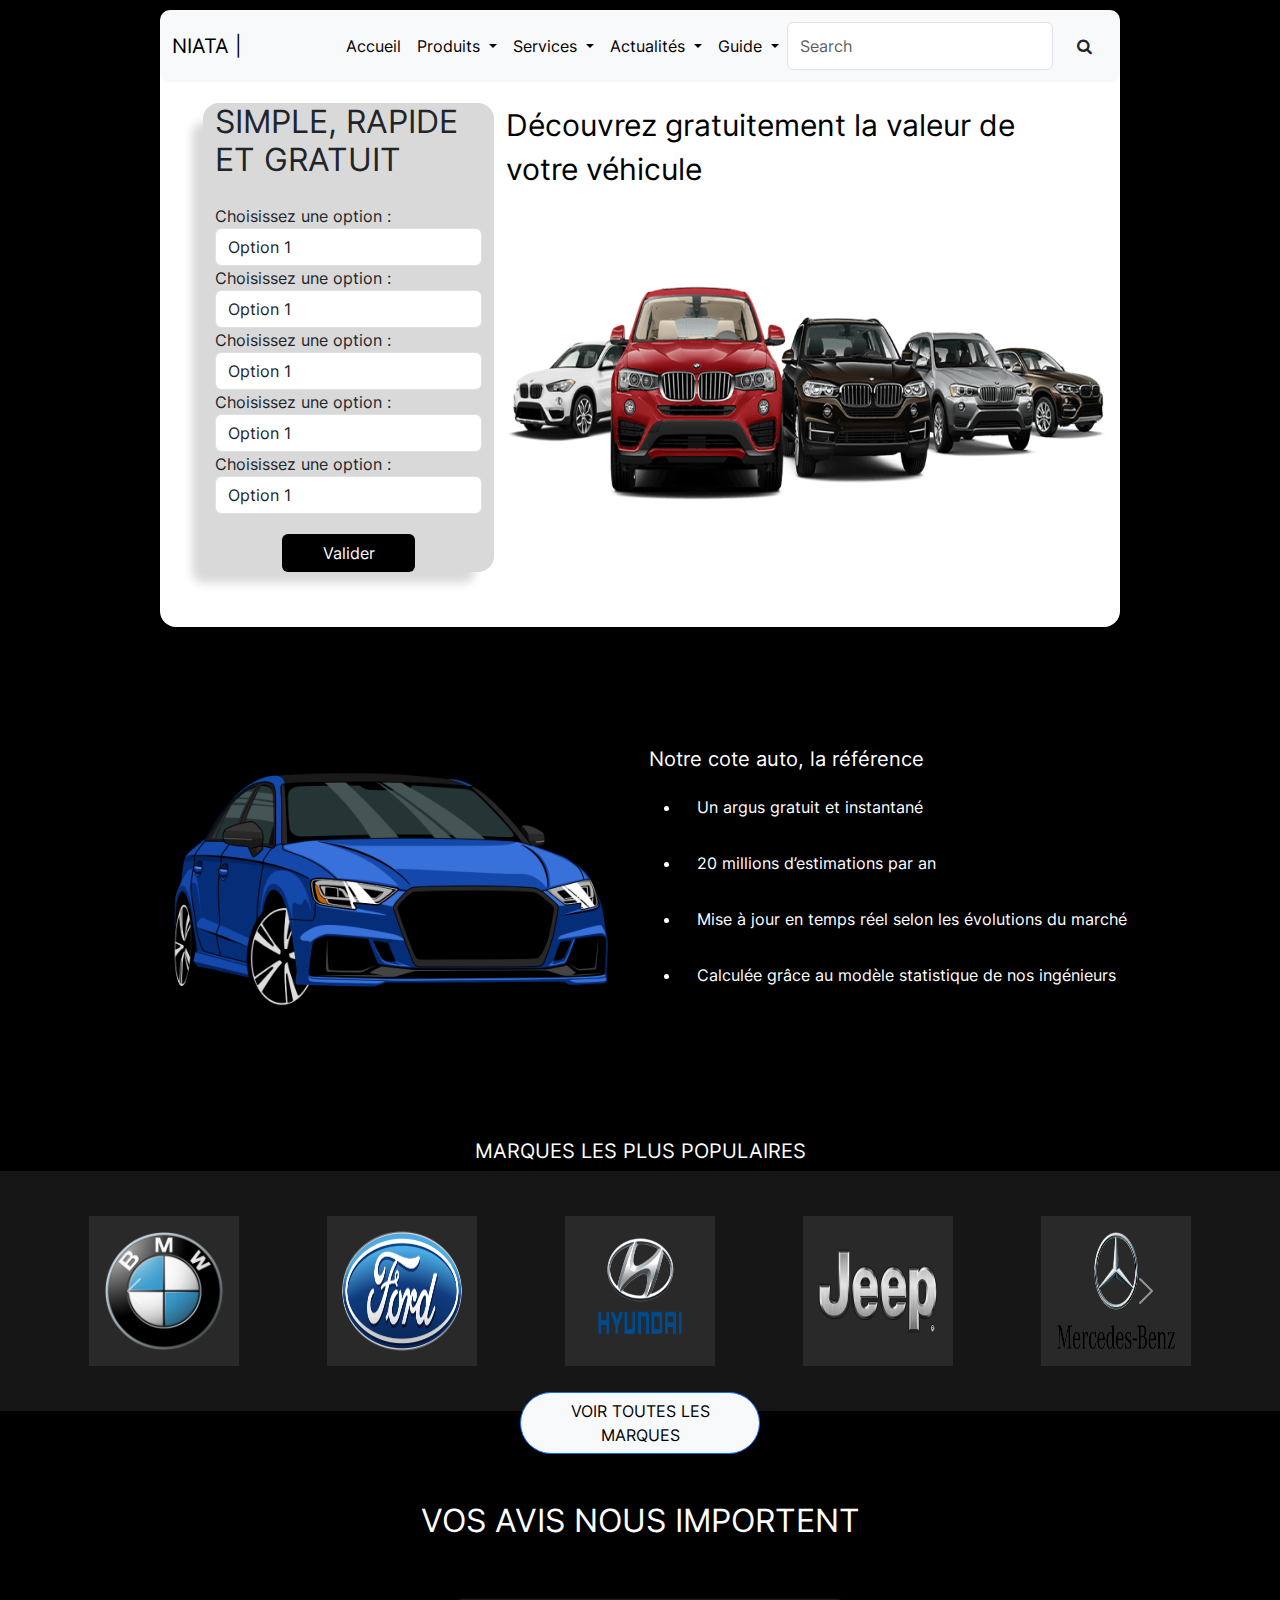
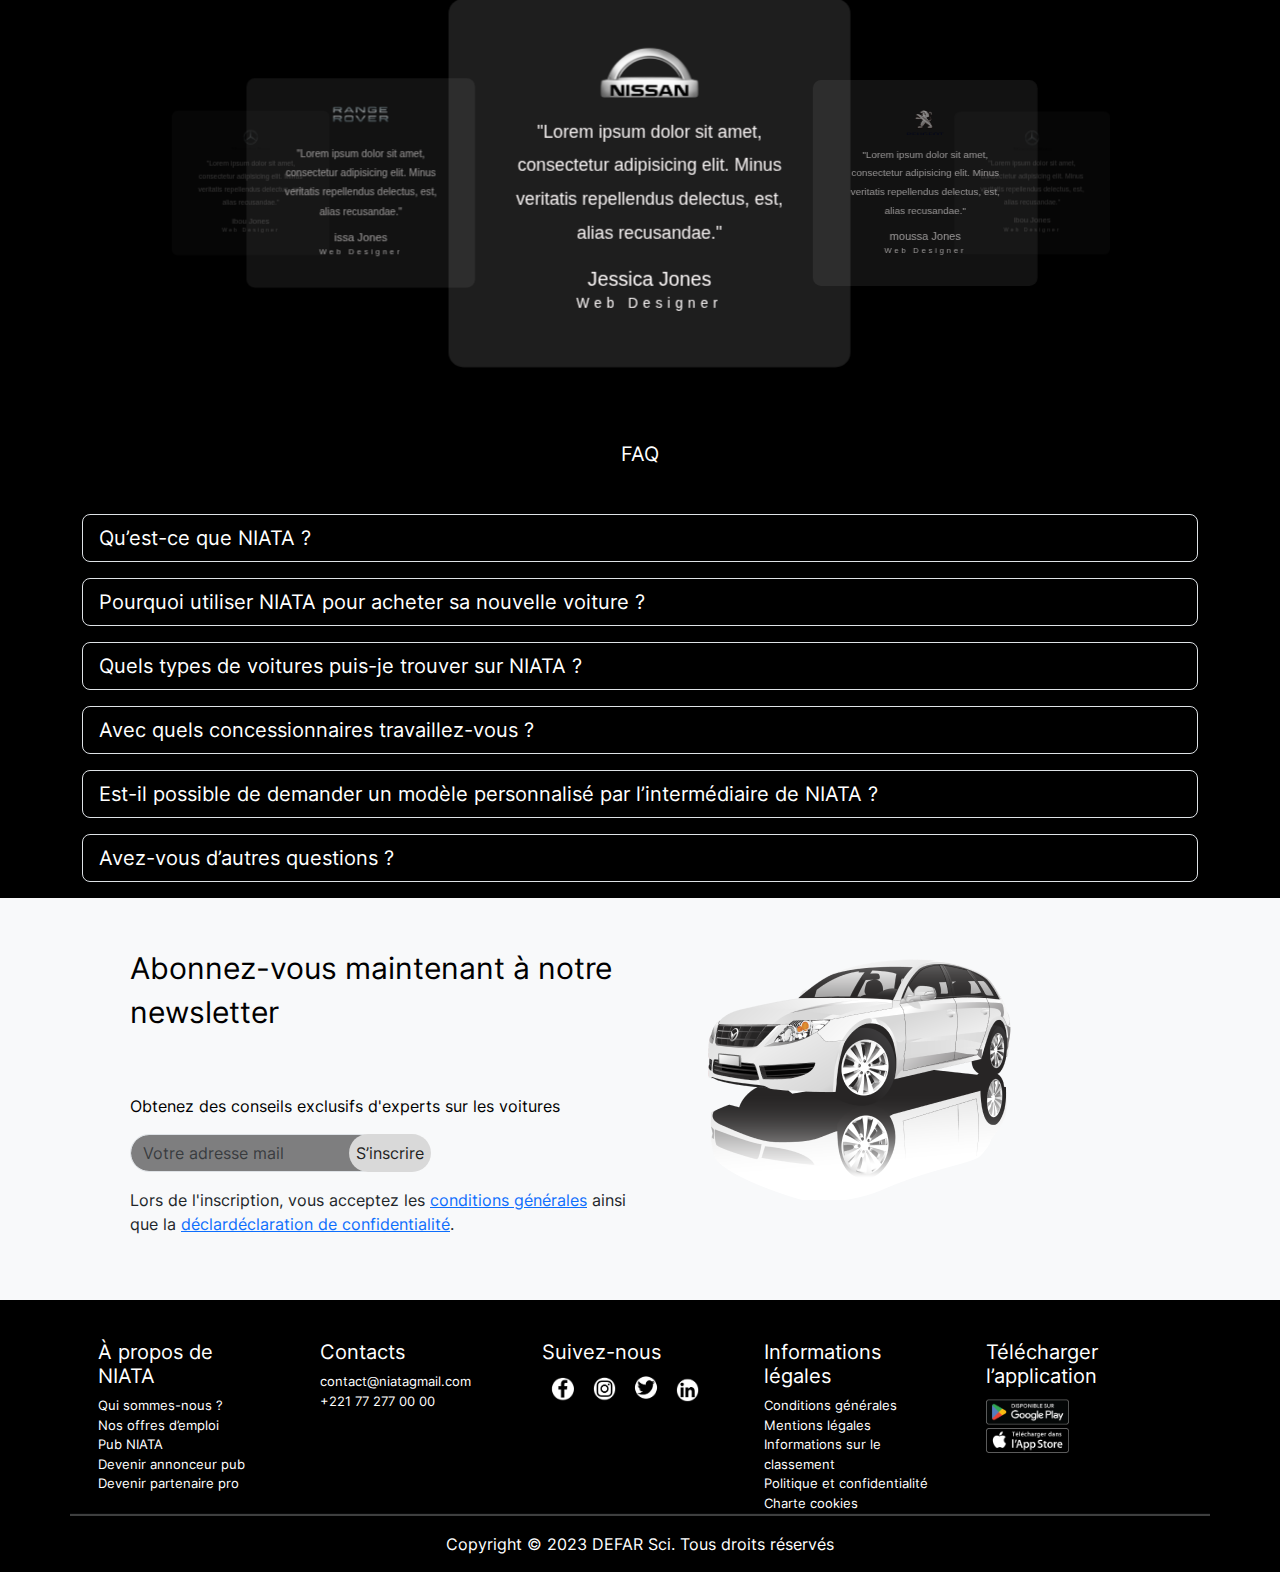
<file: index.html>
<!doctype html>
<html lang="en">
  <head>
    <!-- Required meta tags -->
    <meta charset="utf-8">
    <meta name="viewport" content="width=device-width, initial-scale=1">
    <link rel="stylesheet" href="../css/index.css"/>
    <!-- Bootstrap CSS -->
    <link href="https://cdn.jsdelivr.net/npm/bootstrap@5.0.2/dist/css/bootstrap.min.css" rel="stylesheet" integrity="sha384-EVSTQN3/azprG1Anm3QDgpJLIm9Nao0Yz1ztcQTwFspd3yD65VohhpuuCOmLASjC" crossorigin="anonymous">
<!-- Bootstrap 5 CSS -->
<link rel='stylesheet' href='https://cdnjs.cloudflare.com/ajax/libs/twitter-bootstrap/5.1.3/css/bootstrap.min.css'>
<!-- Font Awesome CSS -->
<link rel='stylesheet' href='https://cdnjs.cloudflare.com/ajax/libs/font-awesome/4.7.0/css/font-awesome.min.css'>
    <title>NIATA </title>
  </head>
  <body class="position-relative" >
    <div class=" ">
    <nav class="navbar-expand-lg navbar fixed-top navbar-light bg-light  w-75 mx-auto">
        <div class="container-fluid ">
          <a class="navbar-brand  niata" href="#">NIATA             <span class="d-none d-lg-inline">  |</span></a>
          <button class="navbar-toggler " type="button" data-bs-toggle="collapse" data-bs-target="#navbarScroll" aria-controls="navbarScroll" aria-expanded="false" aria-label="Toggle navigation">
            <span class="navbar-toggler-icon "></span>
          </button>
          <div class="collapse navbar-collapse " id="navbarScroll">
            <ul class="navbar-nav me-auto my-2 my-xl-2 navbar-nav-scroll " style="--bs-scroll-height: 100px;">
              <li class="nav-item">
                <a class="nav-link active" aria-current="page" href="#">Accueil</a>
              </li>
              <li class="nav-item dropdown">
                <a class="nav-link dropdown-toggle color-link" href="#" id="navbarScrollingDropdown1" role="button" data-bs-toggle="dropdown" aria-expanded="false">
                    Produits
                </a>
                <ul class="dropdown-menu" aria-labelledby="navbarScrollingDropdown">
                  <li><a class="dropdown-item" href="#">BMW</a></li>
                  <li><hr class="dropdown-divider m-2"></li>
                  <li><a class="dropdown-item " href="#">Chevrolet</a></li>
                  <li><hr class="dropdown-divider m-2"></li>
                  <li><a class="dropdown-item" href="#">Fiat</a></li>
                  <li><hr class="dropdown-divider m-2"></li>
                  <li><a class="dropdown-item" href="#">Ford</a></li>
                  <li><hr class="dropdown-divider m-2"></li>
                  <li><a class="dropdown-item" href="#">Hyundai</a></li>
                  <li><hr class="dropdown-divider m-2"></li>
                  <li><a class="dropdown-item" href="#">Jeep</a></li>
                  <li><hr class="dropdown-divider m-2"></li>
                  <li><a class="dropdown-item" href="#">Jeep</a></li>
                  <li><hr class="dropdown-divider m-2"></li>
                  <li><a class="dropdown-item" href="#">Toutes les marques et modèles</a></li>
                  
                </ul>
              </li>
              <li class="nav-item dropdown">
                <a class="nav-link dropdown-toggle" href="#" id="navbarScrollingDropdown2" role="button" data-bs-toggle="dropdown" aria-expanded="false">
                    Services
                </a>
                <ul class="dropdown-menu" aria-labelledby="navbarScrollingDropdown">
                    <li><a class="dropdown-item" href="#">Fiches Techniques</a></li>
                    <li><hr class="dropdown-divider m-2"></li>
                    <li><a class="dropdown-item " href="#">Cote auto</a></li>
                    <li><hr class="dropdown-divider m-2"></li>
                    <li><a class="dropdown-item" href="#">Crédit</a></li>
                    <li><hr class="dropdown-divider m-2"></li>
                    <li><a class="dropdown-item" href="#">Occasion</a></li>
                    <li><hr class="dropdown-divider m-2"></li>
                    <li><a class="dropdown-item" href="#">Remise</a></li>
                    <li><hr class="dropdown-divider m-2"></li>
                    <li><a class="dropdown-item" href="#">Catalogue</a></li>
                    <li><hr class="dropdown-divider m-2"></li>
                    <li><a class="dropdown-item" href="#">Essai</a></li>
                  
                </ul>
              </li>
              <li class="nav-item dropdown">
                <a class="nav-link dropdown-toggle" href="#" id="navbarScrollingDropdown3" role="button" data-bs-toggle="dropdown" aria-expanded="false">
                    Actualités
                </a>
                <ul class="dropdown-menu" aria-labelledby="navbarScrollingDropdown">
                    <li><a class="dropdown-item" href="#">Nouveaux modèles</a></li>
                    <li><hr class="dropdown-divider m-2"></li>
                    <li><a class="dropdown-item " href="#">Buzz</a></li>
                    <li><hr class="dropdown-divider m-2"></li>
                    <li><a class="dropdown-item" href="#">Articles populaires</a></li>
                    <li><hr class="dropdown-divider m-2"></li>
                    <li><a class="dropdown-item" href="#">Technologies</a></li>
                    <li><hr class="dropdown-divider m-2"></li>
                    <li><a class="dropdown-item" href="#">Véhicules autonomes</a></li>
                    <li><hr class="dropdown-divider m-2"></li>
                    <li><a class="dropdown-item" href="#">Concessionnaires</a></li>
                    <li><hr class="dropdown-divider m-2"></li>
                    <li><a class="dropdown-item" href="#">Hybride</a></li>
                </ul>
              </li>   
              <li class="nav-item dropdown">
                <a class="nav-link dropdown-toggle" href="#" id="navbarScrollingDropdown4" role="button" data-bs-toggle="dropdown" aria-expanded="false">
                    Guide
                </a>
                <ul class="dropdown-menu" aria-labelledby="navbarScrollingDropdown">
                    <li><a class="dropdown-item" href="#">Lancer le comparateur</a></li>
                    <li><hr class="dropdown-divider m-2"></li>
                    <li><a class="dropdown-item " href="#">Conseils</a></li>
                    <li><hr class="dropdown-divider m-2"></li>
                    <li><a class="dropdown-item" href="#">Critiques</a></li>
                    <li><hr class="dropdown-divider m-2"></li>
                    <li><a class="dropdown-item" href="#">Classement</a></li>
                    <li><hr class="dropdown-divider m-2"></li>
                    <li><a class="dropdown-item" href="#">Offres</a></li>
                    <li><hr class="dropdown-divider m-2"></li>
                    <li><a class="dropdown-item" href="#">Assurance auto</a></li>
                    <li><hr class="dropdown-divider m-2"></li>
                    <li><a class="dropdown-item" href="#">Location</a></li>
                </ul>
              </li>
             
            </ul>
            <form class="d-lg-flex  d-block ">
              <input class="form-control me-2 justify-content-end" type="search" placeholder="Search" aria-label="Search">
              <span class="fa fa-search form-control-feedback p-3"></span>
            </form>
          </div>
        </div>
      </nav>
      
      <section class="decouvrir-nos-voiture ">         
              <div class=" mt-5 card-search-container w-75 mx-auto">
                <div class="row justify-content-between">
                    <div class="col-xl-4 col-sm-12 card-search">
                        <h2 class="mb-4">SIMPLE, RAPIDE ET GRATUIT</h2>
                        <form >
                            <div class="form-group">
                                <label for="exampleSelect1">Choisissez une option :</label>
                                <select class="form-control" id="exampleSelect1">
                                    <option>Option 1</option>
                                    <option>Option 2</option>
                                    <option>Option 3</option>
                                 
                                </select>
                            </div>
                            <div class="form-group">
                                <label for="exampleSelect2">Choisissez une option :</label>
                                <select class="form-control" id="exampleSelect2">
                                    <option>Option 1</option>
                                    <option>Option 2</option>
                                    <option>Option 3</option>
                                 
                                </select>
                            </div>
                            <div class="form-group">
                                <label for="exampleSelect3">Choisissez une option :</label>
                                <select class="form-control" id="exampleSelect3">
                                    <option>Option 1</option>
                                    <option>Option 2</option>
                                    <option>Option 3</option>
                                 
                                </select>
                            </div>
                            <div class="form-group">
                                <label for="exampleSelect4">Choisissez une option :</label>
                                <select class="form-control" id="exampleSelect4">
                                    <option>Option 1</option>
                                    <option>Option 2</option>
                                    <option>Option 3</option>
                          
                                </select>
                            </div>
                            <div class="form-group">
                                <label for="exampleSelect5">Choisissez une option :</label>
                                <select class="form-control" id="exampleSelect5">
                                    <option>Option 1</option>
                                    <option>Option 2</option>
                                    <option>Option 3</option>
                                 
                                </select>
                            </div>
                          
                            <button type="button" class="btn text-white valider-search-card mx-auto w-50" data-bs-toggle="modal" data-bs-target="#staticBackdrop">Valider</button>
                        </form>
                    </div>
                    <div class="col-xl-8   d-none d-xl-block ">

                        
                              <h5 class=" car-hero-title ">Découvrez gratuitement la valeur  de votre véhicule</h5>
                              <img src="../images/Voitures 1.png" class="img-fluid car-hero-img" alt="...">
                           
                        
                      </div>
                    
                      <div class="modal fade" id="staticBackdrop" data-bs-backdrop="static" data-bs-keyboard="false" tabindex="-1" aria-labelledby="staticBackdropLabel" aria-hidden="true">
                       
                          <div class="modal-dialog modal-dialog-centered">
                            <div class="modal-content">
                              <div class="modal-header">
                                <h5 class="modal-title text-center id="staticBackdropLabel">Modal title</h5>
                                <button type="button" class="btn-close" data-bs-dismiss="modal" aria-label="Close"></button>
                              </div>
                              <div class="modal-body">
                                <ul class="list-group list-group-flush">
                                  <li class="list-group-item">An item</li>
                                  <li class="list-group-item">A second item</li>
                                  <li class="list-group-item">A third item</li>
                                  <li class="list-group-item">A fourth item</li>
                                  <li class="list-group-item">And a fifth one</li>
                                </ul>
                              </div>
                              <div class="modal-footer">
                             
                           
                              </div>
                            </div>
                          </div>

                      </div>



                </div>
            </div>
            
             
        
            
        
     
      
     
    </section>
    </div>
 
    </div>
    <section>
    <div class=" d-flex justify-content-center  mx-auto" style="width: 80%;height:auto;">
    
        <img src="../images/Plan de travail 2 1.png" class="img-fluid h-25 d-none d-xl-block" style="width: 50%;"  alt="...">
     
    <div class="  bg-transparent d-flex justify-content-center flex-column "  >
      <h5 class=" text-white fs-5 ">Notre cote auto, la référence</h5>
      <ul class="  text-white  text-light">
          <li class=" border-0  p-3 text-white  bg-transparent">Un argus gratuit et instantané   </li>
          <li class=" border-0 p-3    text-white  bg-transparent">20 millions d’estimations par an</li>
          <li class=" border-0 p-3   text-white  bg-transparent">Mise à jour en temps réel selon les évolutions du marché</li>
          <li class="p-3 ">Calculée grâce au modèle statistique de nos ingénieurs</li>
          </ul>
    </div>
            </div>
   
         
      </div>
    </section>
  
    <section class="nos-marque-auto">
        <h5 class="text-white text-center">MARQUES LES PLUS POPULAIRES</h5>
      <div class="container">
      
        <div id="carouselExampleIndicatorsmodel1" class="carousel slide" data-bs-ride="carousel">
            <div class="carousel-indicators">
              <button type="button" data-bs-target="#carouselExampleIndicators1" data-bs-slide-to="0" class="active" aria-current="true" aria-label="Slide 1"></button>
              <button type="button" data-bs-target="#carouselExampleIndicators1" data-bs-slide-to="1" aria-label="Slide 2"></button>
            
            </div>
            <div class="carousel-inner">
              <div class="carousel-item active" data-bs-interval="1800">
                <div class="d-flex justify-content-around">
                <img src="./images//logo/Logo BMW.png" class="img-fluid logo-car " alt="...">
                <img src="./images//logo/Logo Ford.png" class="img-fluid logo-car " alt="...">
                <img src="./images//logo/Logo Hyundai.png" class="img-fluid logo-car " alt="...">
                <img src="./images//logo/Logo Jeep.png" class="img-fluid logo-car " alt="...">
                <img src="./images//logo/Logo Mercedes Benz.png" class="img-fluid logo-car " alt="...">
              </div>
              </div>
              <div class="carousel-item" data-bs-interval="1800">
              
                  <div class="d-flex justify-content-around  ">
                <img src="./images//logo/Logo Nissan.png" class="img-fluid logo-car " alt="...">
                <img src="./images//logo/Logo Peugeot.png" class="img-fluid logo-car " alt="...">
                <img src="./images//logo/Logo Range rover .png" class="img-fluid logo-car " alt="...">
                <img src="./images//logo/Logo Toyota.png" class="img-fluid logo-car " alt="...">
                <img src="./images//logo/Logo Volkswagen.png" class="img-fluid logo-car " alt="...">
           
                </div>
              </div>
     
       
            </div>
            <button class="carousel-control-prev" type="button" data-bs-target="#carouselExampleIndicatorsmodel1" data-bs-slide="prev">
              <span class="carousel-control-prev-icon" aria-hidden="true"></span>
              <span class="visually-hidden">Previous</span>
            </button>
            <button class="carousel-control-next" type="button" data-bs-target="#carouselExampleIndicatorsmodel1" data-bs-slide="next">
              <span class="carousel-control-next-icon" aria-hidden="true"></span>
              <span class="visually-hidden">Next</span>
            </button>
          </div>
         
      </div>
      <div class="d-grid gap-2  mx-auto  w-sm-100 m-4 justify-content-center">
        <a class="btn btn-primary  rounded-pill bg-light text-black m-t-5 " href="#" role="button">VOIR TOUTES LES MARQUES</a>

      </div>
    </section>
    <section class="vos-avis">
      <div class="container">
        <h5 class="text-white text-center m-5 text-uppercase fs-2">VOS AVIS NOUS IMPORTENT</h5>
  
      <iframe src="caroussel-avis.html" style="width: 100%; height: 400px;   overflow: unset;"></iframe>

      </div>
    </section>
    <section>

      <div class="container faq">
      <div class="card-body card-faq">
        <h5 class="card-title text-white text-center m-5">FAQ</h5>
     
        <p >
          <p class="form-select form-select-lg mb-3" data-bs-toggle="collapse" href="#niata" role="button" aria-expanded="false" aria-controls="collapseExample">
            Qu’est-ce que NIATA ?
          </p>
        </p>
          <div class="collapse " id="niata">
            <div class="card card-body reponse-faq">
              Some placeholder content for the collapse component. This panel is hidden by default but revealed when the user activates the relevant trigger.
            </div>
          </div>
          <p >
            <p class="form-select form-select-lg mb-3" data-bs-toggle="collapse" href="#nouvelle-voiture" role="button" aria-expanded="false" aria-controls="collapseExample">
              Pourquoi utiliser NIATA pour acheter sa nouvelle voiture ?
            </p>
          </p>
            <div class="collapse" id="nouvelle-voiture">
              <div class="card card-body reponse-faq">
                Some placeholder content for the collapse component. This panel is hidden by default but revealed when the user activates the relevant trigger.
              </div>
            </div>
            <p >
              <p class="form-select form-select-lg mb-3" data-bs-toggle="collapse" href="#type-voiture" role="button" aria-expanded="false" aria-controls="collapseExample">
                Quels types de voitures puis-je trouver sur NIATA ?
              </p>
            </p>
              <div class="collapse" id="type-voiture">
                <div class="card card-body reponse-faq">
                  Some placeholder content for the collapse component. This panel is hidden by default but revealed when the user activates the relevant trigger.
                </div>
              </div>
              <p >
                <p class="form-select form-select-lg mb-3" data-bs-toggle="collapse" href="#concessionnaires" role="button" aria-expanded="false" aria-controls="collapseExample">
                  Avec quels concessionnaires travaillez-vous ?
                </p>
              </p>
                <div class="collapse" id="concessionnaires">
                  <div class="card card-body reponse-faq">
                    Some placeholder content for the collapse component. This panel is hidden by default but revealed when the user activates the relevant trigger.
                  </div>
                </div>
                <p >
                  <p class="form-select form-select-lg mb-3" data-bs-toggle="collapse" href="#modèlepersonnalisé" role="button" aria-expanded="false" aria-controls="collapseExample">
                    Est-il possible de demander un modèle personnalisé par l’intermédiaire de NIATA ?
                  </p>
                </p>
                  <div class="collapse" id="modèlepersonnalisé">
                    <div class="card card-body reponse-faq">
                      Some placeholder content for the collapse component. This panel is hidden by default but revealed when the user activates the relevant trigger.
                    </div>
                  </div>
                  <p >
                    <p class="form-select form-select-lg mb-3" data-bs-toggle="collapse" href="#questions" role="button" aria-expanded="false" aria-controls="collapseExample">
                      Avez-vous d’autres questions ?
                    </p>
                  </p>
                    <div class="collapse" id="questions">
                      <div class="card card-body reponse-faq">
                        Consultez notre <a href="#">foire aux questions</a> pour connaître plus d'informations sur nos services.                      </div>
                    </div>
        </p>
   
      
      
      </div>
      </div>
    </section>
     </div>
     <div class="bg-light ">
      <div class="container bg-light container-newsletter ">
        <div class="row   p-5">
            <div class="col-lg-6 col-sm-12  bg-transparent ">
                <h5 class="card-title car-hero-title text-black ">Abonnez-vous maintenant à notre newsletter</h5>
              <p class=" text-black">Obtenez des conseils exclusifs d'experts sur les voitures</p>
              <form class="d-flex flex-row">
               
                    
                    <div class="col-auto w-50 email-newsletter ">
                      <label for="inputPassword2" class="visually-hidden">Password</label>
                      <input type="email" class="form-control rounded-pill  " id="inputPassword2" placeholder="Votre adresse mail">
                    </div>
                    <div class="col-auto inscrir-newsletter">
                      <button type="submit" class="btn btn-primary mb-3 rounded-pill">S’inscrire</button>
                    </div>
                  </form>
                  <p class="">Lors de l'inscription, vous acceptez les <a href="">conditions générales</a> ainsi que la <a href="">déclardéclaration de confidentialité</a>.</p> 
                
              
             
            </div>
            <div class="col-lg-6 col-sm-12 ">
                <img src="../images/Plan de travail 32 1.png" class="img-fluid car-hero" alt="...">
            </div>
           
           
          </div>
      </div>
   </div>

      <div class="container footer"> 
        <div class="row">
      <div class="col-md-2 mx-3"> 
       <h5 class="text-white">À propos de NIATA</h5>
       <ul class="list-group list-group-flush text-white a-propos">
        <li class="  text-white  bg-transparent fs-6 p-0 m-0"><a href="" class="text-white
            ">Qui sommes-nous ? </a> </li>
        <li class="  text-white  bg-transparent"><a href="" class="text-white
            ">Nos offres d’emploi</a></li>
        <li class="  text-white  bg-transparent"><a href=" " class="text-white
            ">Pub NIATA</a></li>
        <li class="  text-white  bg-transparent"><a href="" class="text-white
            ">Devenir annonceur pub</a></li>
        <li class=" text-white  bg-transparent"><a href="" class="text-white
            ">Devenir partenaire pro</a></li>  </ul>
    </div>
      <div class="col-md-2 mx-3"> <div >
        <h5 class="text-white">Contacts</h5>
       <ul class="list-group list-group-flush text-white ">
        <li class="  text-white  bg-transparent fs-6 p-0 m-0"><a href="mailto:contact@niatagmail.com" class="text-white
            ">contact@niatagmail.com </a> </li>
        <li class="  text-white  bg-transparent">+221 77 277 00 00</li>
     </ul>
    </div></div>
      <div class="col-md-2 mx-3"> <div >
        <h5 class="text-white">Suivez-nous</h5>
        <ul class="  text-white d-flex  flex-row justify-content-start p-0">
         <li class="  text-white  bg-transparent m-0 "><a href=""><img src="../images/Facebook C 1.png" class="w-100" alt=""></a> </li>
         <li class="  text-white  bg-transparent m-0"><a href=""><img src="../images/Instagram C 1.png" class="w-100" alt=""></a></li>
         <li class="  text-white  bg-transparent"><a href=""><img src="../images/Twitter C 1.png" class="w-100" alt=""></a></li><br>
         <li class="  text-white  bg-transparent"><a href=""><img src="../images/Linkedin C 1.png" class="w-100" alt=""></a></li>
        </ul>
    </div></div>
      <div class="col-md-2 mx-3"> <div >
        <h5 class="text-white">Informations légales</h5>
       <ul class="list-group list-group-flush text-white ">
        <li class="    bg-transparent fs-6 p-0 m-0"><a href=" "class="text-white
        ">Conditions générales</a>  </li>
        <li class="    bg-transparent"><a href="" class="text-white
            ">Mentions légales</a></li>
        <li class="    bg-transparent"><a href="" class="text-white
            ">Informations sur le classement</a></li>
        <li class="    bg-transparent"><a href="" class="text-white
            ">Politique et confidentialité</a></li>
        <li class="   bg-transparent"><a href="" class="text-white
            ">Charte cookies</a></li>  </ul>
    </div></div>
      <div class="col-md-2 mx-3"> <div >
        <h5 class="text-white">Télécharger l’application</h5>
        <ul class="list-group list-group-flush text-white ">
            <li class="  text-white  bg-transparent "><a href=""><img src="../images/Disponible sur Google Play 1.png" class="w-50 " alt=""></a> </li>
            <li class="  text-white  bg-transparent"><a href=""><img src="../images/App store 1.png" class="w-50" alt=""></a></li> </ul>
    </div></div>

<hr class=" bg-light footer-line">
<p class="text-center text-white">Copyright © 2023 DEFAR Sci. Tous droits réservés</p>
</div>
</div>
    <!-- Optional JavaScript; choose one of the two! -->

    <!-- Option 1: Bootstrap Bundle with Popper -->
    <script src="https://cdn.jsdelivr.net/npm/bootstrap@5.0.2/dist/js/bootstrap.bundle.min.js" integrity="sha384-MrcW6ZMFYlzcLA8Nl+NtUVF0sA7MsXsP1UyJoMp4YLEuNSfAP+JcXn/tWtIaxVXM" crossorigin="anonymous"></script>

    <!-- Option 2: Separate Popper and Bootstrap JS -->
    <!--
    <script src="https://cdn.jsdelivr.net/npm/@popperjs/core@2.9.2/dist/umd/popper.min.js" integrity="sha384-IQsoLXl5PILFhosVNubq5LC7Qb9DXgDA9i+tQ8Zj3iwWAwPtgFTxbJ8NT4GN1R8p" crossorigin="anonymous"></script>
    <script src="https://cdn.jsdelivr.net/npm/bootstrap@5.0.2/dist/js/bootstrap.min.js" integrity="sha384-cVKIPhGWiC2Al4u+LWgxfKTRIcfu0JTxR+EQDz/bgldoEyl4H0zUF0QKbrJ0EcQF" crossorigin="anonymous"></script>
    -->
  
  
  </body>
</html>
</file>
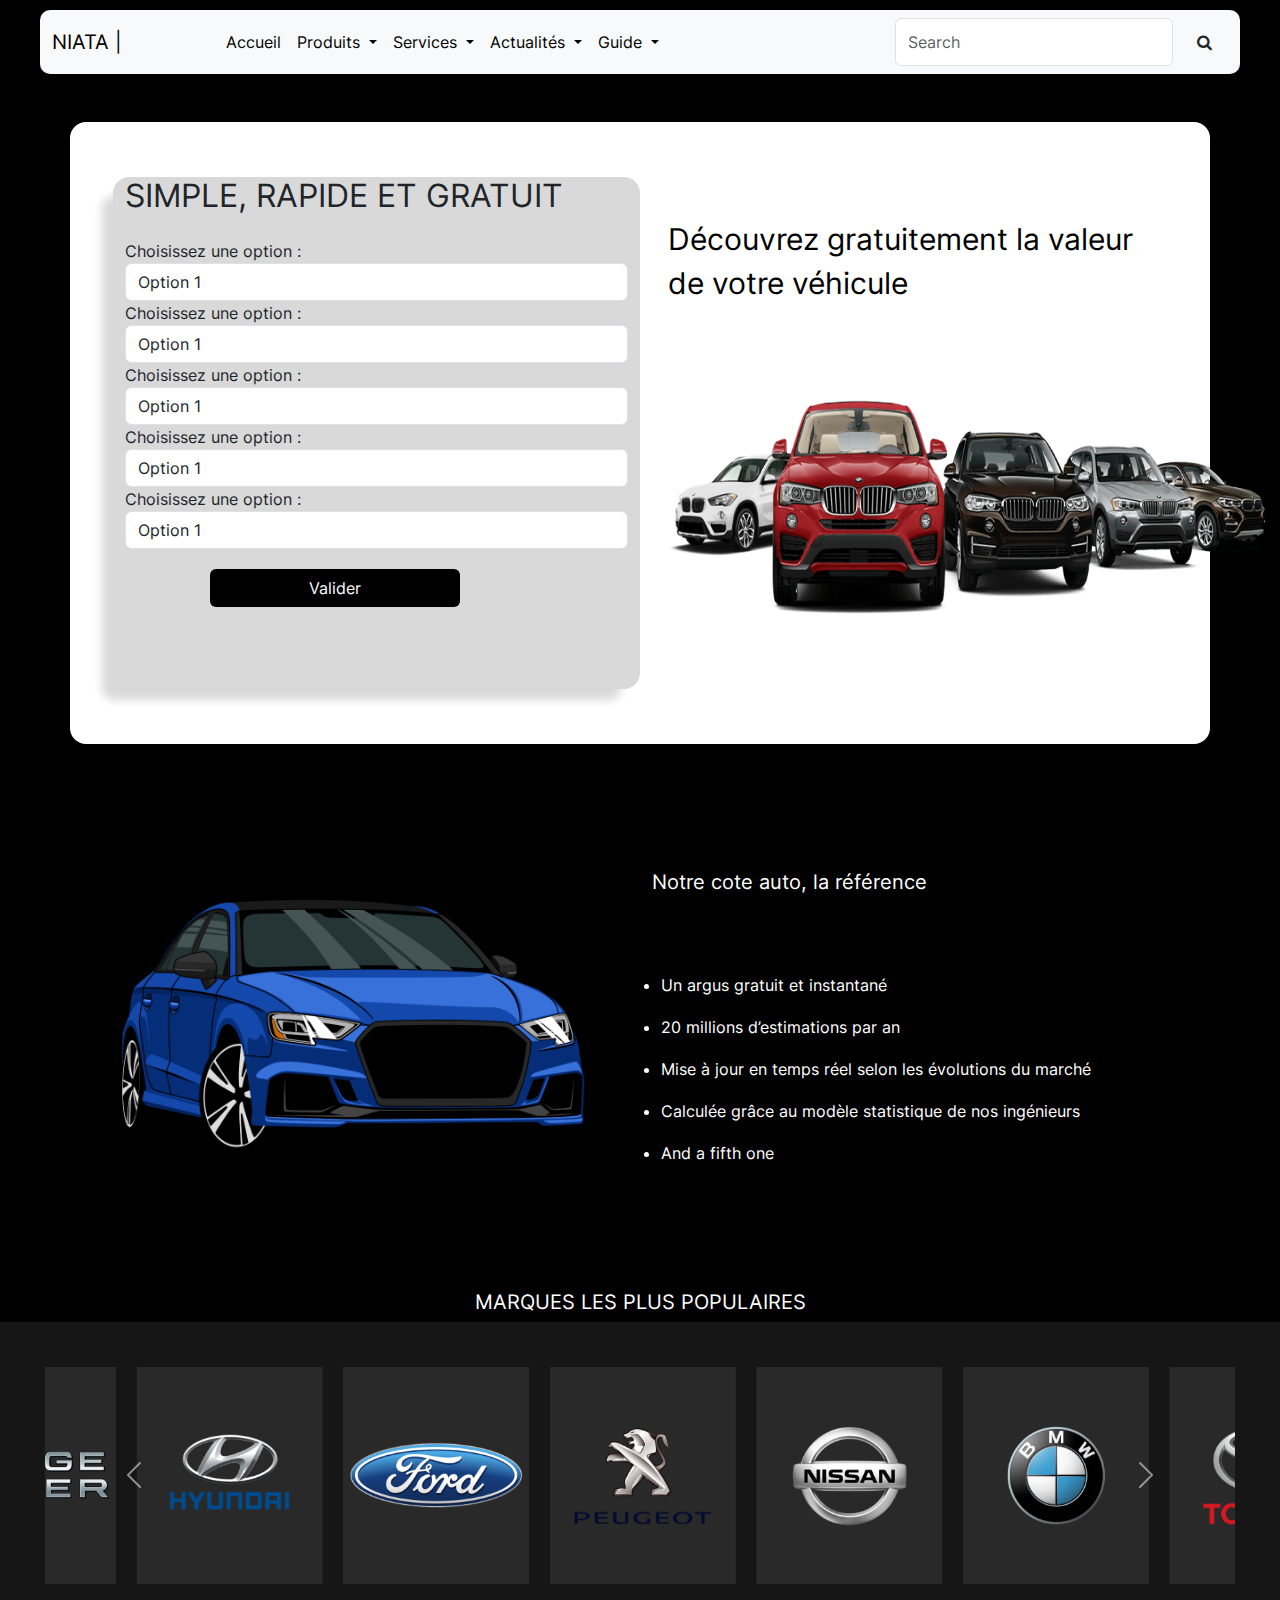
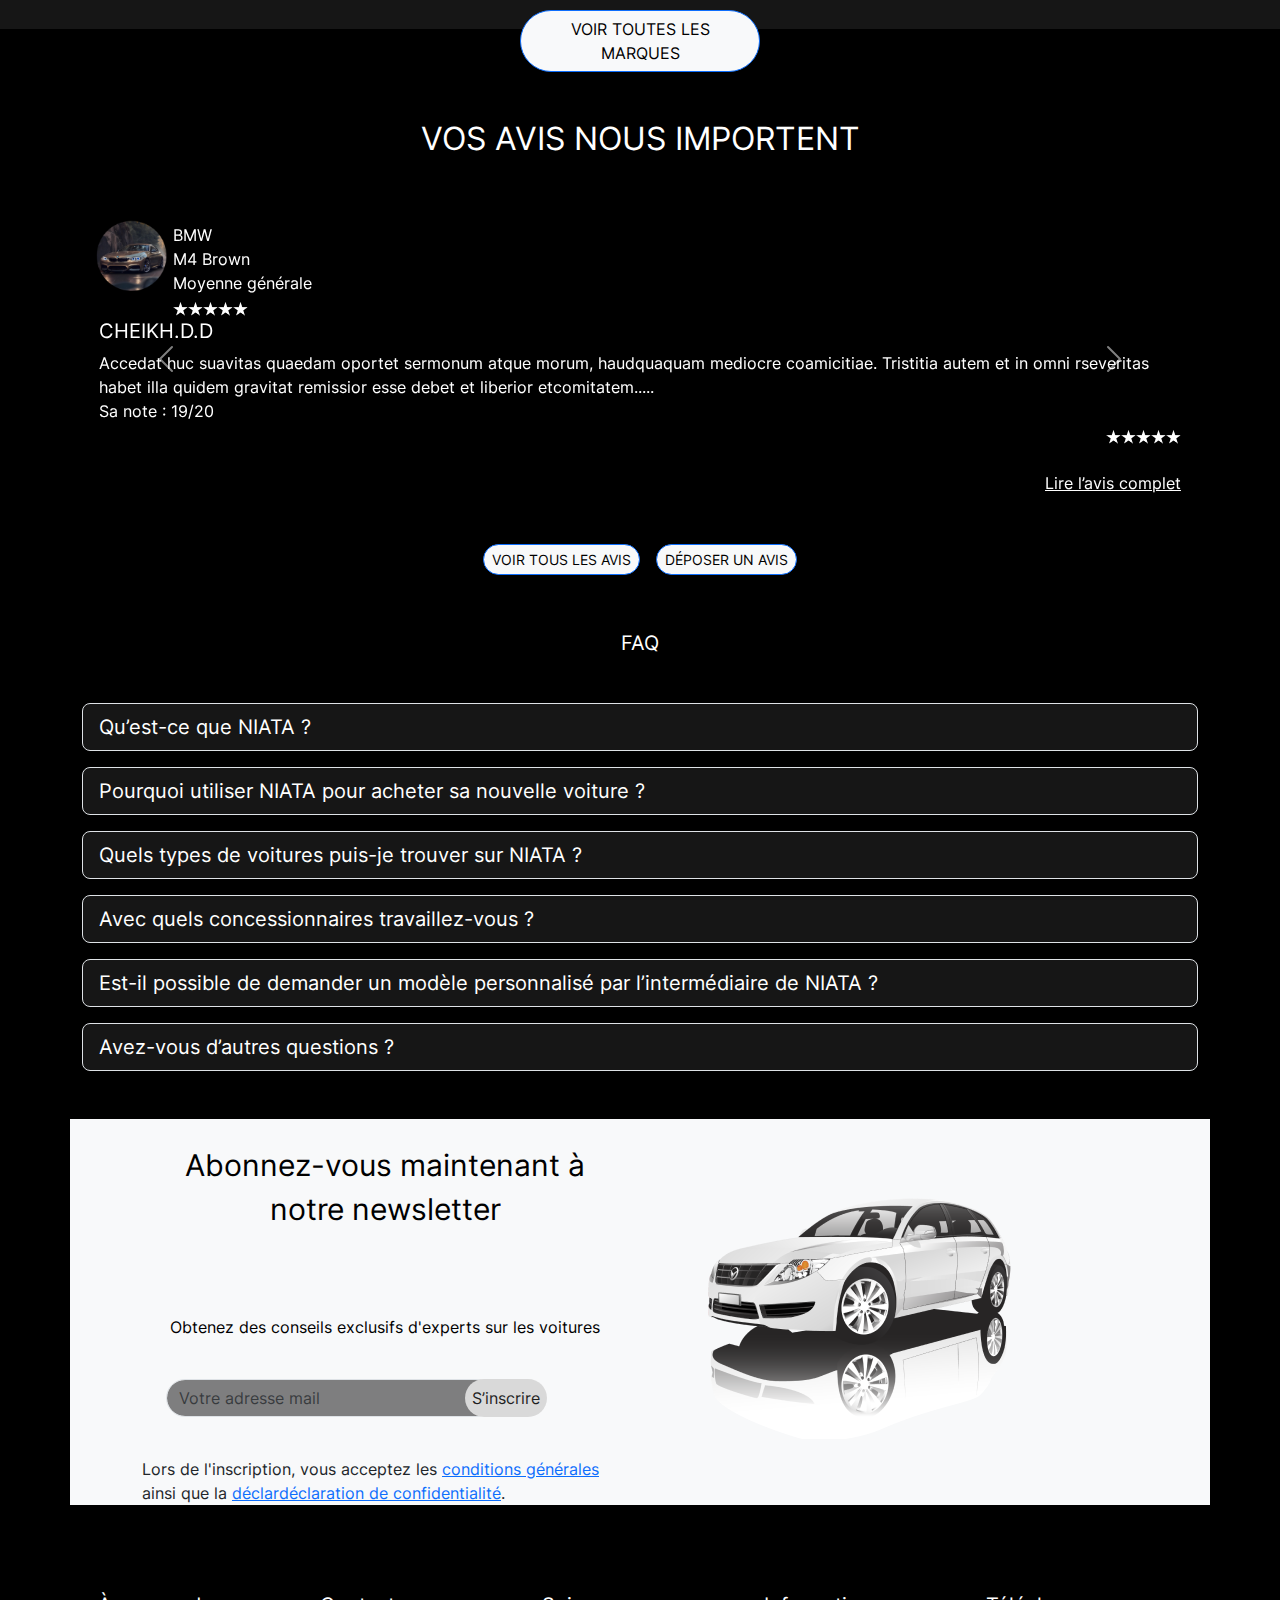
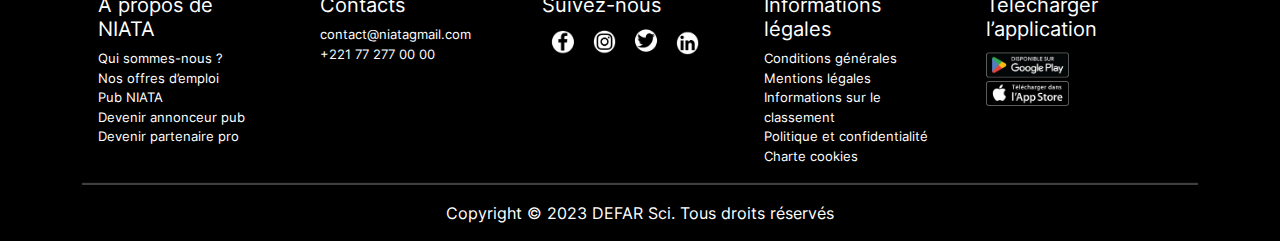
<file: pages/index.html>
<!doctype html>
<html lang="en">
  <head>
    <!-- Required meta tags -->
    <meta charset="utf-8">
    <meta name="viewport" content="width=device-width, initial-scale=1">
    <link rel="stylesheet" href="../css/index.css"/>
    <!-- Bootstrap CSS -->
    <link href="https://cdn.jsdelivr.net/npm/bootstrap@5.0.2/dist/css/bootstrap.min.css" rel="stylesheet" integrity="sha384-EVSTQN3/azprG1Anm3QDgpJLIm9Nao0Yz1ztcQTwFspd3yD65VohhpuuCOmLASjC" crossorigin="anonymous">
<!-- Bootstrap 5 CSS -->
<link rel='stylesheet' href='https://cdnjs.cloudflare.com/ajax/libs/twitter-bootstrap/5.1.3/css/bootstrap.min.css'>
<!-- Font Awesome CSS -->
<link rel='stylesheet' href='https://cdnjs.cloudflare.com/ajax/libs/font-awesome/4.7.0/css/font-awesome.min.css'>
    <title>NIATA </title>
  </head>
  <body>
    <nav class="navbar navbar-expand-lg navbar-light bg-light">
        <div class="container-fluid">
          <a class="navbar-brand text-lg-center" href="#">NIATA             <span class="d-none d-lg-inline">  |</span></a>
          <button class="navbar-toggler m" type="button" data-bs-toggle="collapse" data-bs-target="#navbarScroll" aria-controls="navbarScroll" aria-expanded="false" aria-label="Toggle navigation">
            <span class="navbar-toggler-icon "></span>
          </button>
          <div class="collapse navbar-collapse justify-content-center" id="navbarScroll">
            <ul class="navbar-nav me-auto my-2 my-lg-0 navbar-nav-scroll" style="--bs-scroll-height: 100px;">
              <li class="nav-item">
                <a class="nav-link active" aria-current="page" href="#">Accueil</a>
              </li>
              <li class="nav-item dropdown">
                <a class="nav-link dropdown-toggle color-link" href="#" id="navbarScrollingDropdown1" role="button" data-bs-toggle="dropdown" aria-expanded="false">
                    Produits
                </a>
                <ul class="dropdown-menu" aria-labelledby="navbarScrollingDropdown">
                  <li><a class="dropdown-item" href="#">BMW</a></li>
                  <li><hr class="dropdown-divider m-2"></li>
                  <li><a class="dropdown-item " href="#">Chevrolet</a></li>
                  <li><hr class="dropdown-divider m-2"></li>
                  <li><a class="dropdown-item" href="#">Fiat</a></li>
                  <li><hr class="dropdown-divider m-2"></li>
                  <li><a class="dropdown-item" href="#">Ford</a></li>
                  <li><hr class="dropdown-divider m-2"></li>
                  <li><a class="dropdown-item" href="#">Hyundai</a></li>
                  <li><hr class="dropdown-divider m-2"></li>
                  <li><a class="dropdown-item" href="#">Jeep</a></li>
                  <li><hr class="dropdown-divider m-2"></li>
                  <li><a class="dropdown-item" href="#">Jeep</a></li>
                  <li><hr class="dropdown-divider m-2"></li>
                  <li><a class="dropdown-item" href="#">Toutes les marques et modèles</a></li>
                  
                </ul>
              </li>
              <li class="nav-item dropdown">
                <a class="nav-link dropdown-toggle" href="#" id="navbarScrollingDropdown2" role="button" data-bs-toggle="dropdown" aria-expanded="false">
                    Services
                </a>
                <ul class="dropdown-menu" aria-labelledby="navbarScrollingDropdown">
                    <li><a class="dropdown-item" href="#">Fiches Techniques</a></li>
                    <li><hr class="dropdown-divider m-2"></li>
                    <li><a class="dropdown-item " href="#">Cote auto</a></li>
                    <li><hr class="dropdown-divider m-2"></li>
                    <li><a class="dropdown-item" href="#">Crédit</a></li>
                    <li><hr class="dropdown-divider m-2"></li>
                    <li><a class="dropdown-item" href="#">Occasion</a></li>
                    <li><hr class="dropdown-divider m-2"></li>
                    <li><a class="dropdown-item" href="#">Remise</a></li>
                    <li><hr class="dropdown-divider m-2"></li>
                    <li><a class="dropdown-item" href="#">Catalogue</a></li>
                    <li><hr class="dropdown-divider m-2"></li>
                    <li><a class="dropdown-item" href="#">Essai</a></li>
                  
                </ul>
              </li>
              <li class="nav-item dropdown">
                <a class="nav-link dropdown-toggle" href="#" id="navbarScrollingDropdown3" role="button" data-bs-toggle="dropdown" aria-expanded="false">
                    Actualités
                </a>
                <ul class="dropdown-menu" aria-labelledby="navbarScrollingDropdown">
                    <li><a class="dropdown-item" href="#">Nouveaux modèles</a></li>
                    <li><hr class="dropdown-divider m-2"></li>
                    <li><a class="dropdown-item " href="#">Buzz</a></li>
                    <li><hr class="dropdown-divider m-2"></li>
                    <li><a class="dropdown-item" href="#">Articles populaires</a></li>
                    <li><hr class="dropdown-divider m-2"></li>
                    <li><a class="dropdown-item" href="#">Technologies</a></li>
                    <li><hr class="dropdown-divider m-2"></li>
                    <li><a class="dropdown-item" href="#">Véhicules autonomes</a></li>
                    <li><hr class="dropdown-divider m-2"></li>
                    <li><a class="dropdown-item" href="#">Concessionnaires</a></li>
                    <li><hr class="dropdown-divider m-2"></li>
                    <li><a class="dropdown-item" href="#">Hybride</a></li>
                </ul>
              </li>   <li class="nav-item dropdown">
                <a class="nav-link dropdown-toggle" href="#" id="navbarScrollingDropdown4" role="button" data-bs-toggle="dropdown" aria-expanded="false">
                    Guide
                </a>
                <ul class="dropdown-menu" aria-labelledby="navbarScrollingDropdown">
                    <li><a class="dropdown-item" href="#">Lancer le comparateur</a></li>
                    <li><hr class="dropdown-divider m-2"></li>
                    <li><a class="dropdown-item " href="#">Conseils</a></li>
                    <li><hr class="dropdown-divider m-2"></li>
                    <li><a class="dropdown-item" href="#">Critiques</a></li>
                    <li><hr class="dropdown-divider m-2"></li>
                    <li><a class="dropdown-item" href="#">Classement</a></li>
                    <li><hr class="dropdown-divider m-2"></li>
                    <li><a class="dropdown-item" href="#">Offres</a></li>
                    <li><hr class="dropdown-divider m-2"></li>
                    <li><a class="dropdown-item" href="#">Assurance auto</a></li>
                    <li><hr class="dropdown-divider m-2"></li>
                    <li><a class="dropdown-item" href="#">Location</a></li>
                </ul>
              </li>
             
            </ul>
            <form class="d-flex">
              <input class="form-control me-2" type="search" placeholder="Search" aria-label="Search">
              <span class="fa fa-search form-control-feedback p-3"></span>
            </form>
          </div>
        </div>
      </nav>
      <section class="decouvrir-nos-voiture">         
              <div class="container mt-5 card-search-container">
                <div class="row justify-content-center">
                    <div class="col-md-6 card-search">
                        <h2 class="mb-4">SIMPLE, RAPIDE ET GRATUIT</h2>
                        <form >
                            <div class="form-group">
                                <label for="exampleSelect1">Choisissez une option :</label>
                                <select class="form-control" id="exampleSelect1">
                                    <option>Option 1</option>
                                    <option>Option 2</option>
                                    <option>Option 3</option>
                                    <!-- Ajoutez autant d'options que nécessaire -->
                                </select>
                            </div>
                            <div class="form-group">
                                <label for="exampleSelect2">Choisissez une option :</label>
                                <select class="form-control" id="exampleSelect2">
                                    <option>Option 1</option>
                                    <option>Option 2</option>
                                    <option>Option 3</option>
                                    <!-- Ajoutez autant d'options que nécessaire -->
                                </select>
                            </div>
                            <div class="form-group">
                                <label for="exampleSelect3">Choisissez une option :</label>
                                <select class="form-control" id="exampleSelect3">
                                    <option>Option 1</option>
                                    <option>Option 2</option>
                                    <option>Option 3</option>
                                    <!-- Ajoutez autant d'options que nécessaire -->
                                </select>
                            </div>
                            <div class="form-group">
                                <label for="exampleSelect4">Choisissez une option :</label>
                                <select class="form-control" id="exampleSelect4">
                                    <option>Option 1</option>
                                    <option>Option 2</option>
                                    <option>Option 3</option>
                                    <!-- Ajoutez autant d'options que nécessaire -->
                                </select>
                            </div>
                            <div class="form-group">
                                <label for="exampleSelect5">Choisissez une option :</label>
                                <select class="form-control" id="exampleSelect5">
                                    <option>Option 1</option>
                                    <option>Option 2</option>
                                    <option>Option 3</option>
                                    <!-- Ajoutez autant d'options que nécessaire -->
                                </select>
                            </div>
                          
                            <button type="submit" class="btn text-white valider-search-card ">Valider</button>
                        </form>
                    </div>
                    <div class="col-md-6 my-4 d-none d-lg-block ">
                        <div class="card border-0 ">
                          <div class="card-body">
                              <h5 class="card-title car-hero-title ">Découvrez gratuitement la valeur <br> de votre véhicule</h5>
                              <img src="../images/Voitures 1.png" class=" car-hero-img" alt="...">
                            </div>
                        </div>
                      </div>
                </div>
            </div>
            
             
        
            
        
     
      
     
    </section>
    <section class="notre-cote-auto">
      <div class="container">
        <div class="row align-items-center">
            <div class="col-lg-6 col-sm-12">
                <img src="../images/Plan de travail 2 1.png" class="img-fluid car-hero" alt="...">
            </div>
            <div class="col-lg-6  bg-transparent col-sm-12">
                <h5 class="card-title car-hero-title text-white fs-5">Notre cote auto, la référence</h5>
                <ul class="list-group list-group-flush text-white ">
                    <li class=" border-0   text-white  bg-transparent">Un argus gratuit et instantané   </li>
                    <li class=" border-0   text-white  bg-transparent">20 millions d’estimations par an</li>
                    <li class=" border-0  text-white  bg-transparent">Mise à jour en temps réel selon les évolutions du marché</li>
                    <li class=" border-0  text-white  bg-transparent">Calculée grâce au modèle statistique de nos ingénieurs</li>
                    <li class=" border-0  text-white  bg-transparent">And a fifth one</li>  </ul>
            </div>
           
          </div>
      </div>
    </section>
    <section class="nos-marque-auto">
        <h5 class="text-white text-center">MARQUES LES PLUS POPULAIRES</h5>
      <div class="container">
      
        <div id="carouselExampleIndicatorsmodel" class="carousel slide" data-bs-ride="carousel">
            <div class="carousel-indicators">
              <!-- <button type="button" data-bs-target="#carouselExampleIndicators1" data-bs-slide-to="0" class="active" aria-current="true" aria-label="Slide 1"></button>
              <button type="button" data-bs-target="#carouselExampleIndicators2" data-bs-slide-to="1" aria-label="Slide 2"></button>
              <button type="button" data-bs-target="#carouselExampleIndicators3" data-bs-slide-to="2" aria-label="Slide 3"></button> -->
            </div>
            <div class="carousel-inner">
              <div class="carousel-item active">
                <img src="../images/Component 5.png" class="img-fluid car-hero" alt="...">
              </div>
              <div class="carousel-item">
                <img src="../images/Component 5.png" class="img-fluid car-hero" alt="...">
              </div>
              <div class="carousel-item">
                <img src="../images/Component 5.png" class="img-fluid car-hero" alt="...">
              </div>
            </div>
            <button class="carousel-control-prev" type="button" data-bs-target="#carouselExampleIndicatorsmodel" data-bs-slide="prev">
              <span class="carousel-control-prev-icon" aria-hidden="true"></span>
              <span class="visually-hidden">Previous</span>
            </button>
            <button class="carousel-control-next" type="button" data-bs-target="#carouselExampleIndicatorsmodel" data-bs-slide="next">
              <span class="carousel-control-next-icon" aria-hidden="true"></span>
              <span class="visually-hidden">Next</span>
            </button>
          </div>
         
      </div>
      <div class="d-grid gap-2 col-6 mx-auto w-xl-25 w-sm-100 m-4 justify-content-center">
        <a class="btn btn-primary  rounded-pill bg-light text-black m-t-5 " href="#" role="button">VOIR TOUTES LES MARQUES</a>

      </div>
    </section>
    <section class="vos-avis">
      <div class="container">
        <h5 class="text-white text-center m-5 text-uppercase fs-2">VOS AVIS NOUS IMPORTENT</h5>
        <div id="carouselExampleIndicators" class="carousel slide" data-bs-ride="carousel">
            <div class="carousel-indicators">
              <button type="button" data-bs-target="#carouselExampleIndicators" data-bs-slide-to="0" class="active" aria-current="true" aria-label="Slide 1"></button>
              <button type="button" data-bs-target="#carouselExampleIndicators" data-bs-slide-to="1" aria-label="Slide 2"></button>
              <button type="button" data-bs-target="#carouselExampleIndicators" data-bs-slide-to="2" aria-label="Slide 3"></button>
            </div>
            <div class="carousel-inner">
              <div class="carousel-item active">
                <div class="card card-avis w-xl-50 w-sm-100">
                    <div class="card-body">
                        <div class="d-flex flex-row">
                            <img src="../images/BMW 1.png" class="  rounded-circle img-avis" alt="...">
                            <p class="card-text">BMW <br> M4 Brown <br>Moyenne générale <br> <img src="../images/Star 5.png" alt=""><img src="../images/Star 5.png" alt=""><img src="../images/Star 5.png" alt=""><img src="../images/Star 5.png" alt=""><img src="../images/Star 5.png" alt=""></p>
                        </div>
                        
                      <h5 class="card-title">CHEIKH.D.D</h5>
                      <p class="card-text">Accedat huc suavitas quaedam oportet sermonum atque morum, haudquaquam mediocre coamicitiae.
                         Tristitia autem et
                         in omni rseveritas habet illa quidem gravitat remissior esse debet et liberior etcomitatem..... <br>
                         <span  >Sa note : 19/20</span> <span class=" text-end m-r-5 mx-auto d-block text-white"><img src="../images/Star 5.png" alt=""><img src="../images/Star 5.png" alt=""><img src="../images/Star 5.png" alt=""><img src="../images/Star 5.png" alt=""><img src="../images/Star 5.png" alt=""></span><br>
                      <a href="#" class=" text-end m-r-5 mx-auto d-block text-white">Lire l’avis complet</a>
                        </p>
                     
                    </div>
                  </div>
               
               
              </div>
              <div class="carousel-item">
                <div class="card card-avis w-xl-50 w-sm-100">
                    <div class="card-body">
                        <div class="d-flex flex-row">
                            <img src="../images/BMW 1.png" class="  rounded-circle img-avis" alt="...">
                            <p class="card-text">BMW <br> M4 Brown <br>Moyenne générale <br> <img src="../images/Star 5.png" alt=""><img src="../images/Star 5.png" alt=""><img src="../images/Star 5.png" alt=""><img src="../images/Star 5.png" alt=""><img src="../images/Star 5.png" alt=""></p>
                        </div>
                        
                      <h5 class="card-title">CHEIKH.D.D</h5>
                      <p class="card-text">Accedat huc suavitas quaedam oportet sermonum atque morum, haudquaquam mediocre coamicitiae.
                         Tristitia autem et
                         in omni rseveritas habet illa quidem gravitat remissior esse debet et liberior etcomitatem.....
                         <span  >Sa note : 19/20</span> <span class=" text-end m-r-5 mx-auto d-block text-white"><img src="../images/Star 5.png" alt=""><img src="../images/Star 5.png" alt=""><img src="../images/Star 5.png" alt=""><img src="../images/Star 5.png" alt=""><img src="../images/Star 5.png" alt=""></span><br>
                      <a href="#" class=" text-end m-r-5 mx-auto d-block text-white">Lire l’avis complet</a>
                        </p>
                      
                    </div>
                  </div>
              </div>
              <div class="carousel-item">
                <div class="card card-avis w-xl-50 w-sm-100">
                    <div class="card-body">
                        <div class="d-flex flex-row">
                            <img src="../images/BMW 1.png" class="  rounded-circle img-avis" alt="...">
                            <p class="card-text">BMW <br> M4 Brown <br>Moyenne générale <br> <img src="../images/Star 5.png" alt=""><img src="../images/Star 5.png" alt=""><img src="../images/Star 5.png" alt=""><img src="../images/Star 5.png" alt=""><img src="../images/Star 5.png" alt=""></p>
                        </div>
                        
                      <h5 class="card-title">CHEIKH.D.D</h5>
                      <p class="card-text">Accedat huc suavitas quaedam oportet sermonum atque morum, haudquaquam mediocre coamicitiae.
                         Tristitia autem et
                         in omni rseveritas habet illa quidem gravitat remissior esse debet et liberior etcomitatem.....
                         <span  >Sa note : 19/20</span> <span class=" text-end m-r-5 mx-auto d-block text-white"><img src="../images/Star 5.png" alt=""><img src="../images/Star 5.png" alt=""><img src="../images/Star 5.png" alt=""><img src="../images/Star 5.png" alt=""><img src="../images/Star 5.png" alt=""></span><br>
                      <a href="#" class=" text-end m-r-5 mx-auto d-block text-white">Lire l’avis complet</a>
                        </p>
                     
                    </div>
                  </div>
              </div>
            </div>
            <button class="carousel-control-prev" type="button" data-bs-target="#carouselExampleIndicators" data-bs-slide="prev">
              <span class="carousel-control-prev-icon" aria-hidden="true"></span>
              <span class="visually-hidden">Previous</span>
            </button>
            <button class="carousel-control-next" type="button" data-bs-target="#carouselExampleIndicators" data-bs-slide="next">
              <span class="carousel-control-next-icon" aria-hidden="true"></span>
              <span class="visually-hidden">Next</span>
            </button>
          </div>
          <div class="d-flex flex-row  justify-content-center m-4">
            <div class="m-2"><a class="btn btn-primary btn-sm rounded-pill bg-light text-black " href="#" role="button">VOIR TOUS LES AVIS</a></div>  
            <div class=" m-2"><a class="btn btn-primary btn-sm rounded-pill  bg-light text-black " href="#" role="button">DÉPOSER UN AVIS</a></div>  

          </div>
      </div>
    </section>
      <div class="container">
      <div class="card-body card-faq">
        <h5 class="card-title text-white text-center m-5">FAQ</h5>
     
        <select class="form-select icon-faq form-select-lg mb-3 " aria-label=".form-select-lg example">
          <option selected class="">Qu’est-ce que NIATA ?</option>
          <option value="1">One</option>
          <option value="2">Two</option>
          <option value="3">Three</option>
        </select>
        <select class="form-select form-select-lg mb-3" aria-label=".form-select-lg example">
          <option selected>Pourquoi utiliser NIATA pour acheter sa nouvelle voiture ?</option>
          <option value="1">One</option>
          <option value="2">Two</option>
          <option value="3">Three</option>
        </select>
        <select class="form-select form-select-lg mb-3" aria-label=".form-select-lg example">
          <option selected>Quels types de voitures puis-je trouver sur NIATA ?</option>
          <option value="1">One</option>
          <option value="2">Two</option>
          <option value="3">Three</option>
        </select>
        <select class="form-select form-select-lg mb-3" aria-label=".form-select-lg example">
          <option selected>Avec quels concessionnaires travaillez-vous ?</option>
          <option value="1">One</option>
          <option value="2">Two</option>
          <option value="3">Three</option>
        </select>
        <select class="form-select form-select-lg mb-3" aria-label=".form-select-lg example">
          <option selected>Est-il possible de demander un modèle personnalisé par l’intermédiaire de NIATA ?</option>
          <option value="1">One</option>
          <option value="2">Two</option>
          <option value="3">Three</option>
        </select> 
        <select class="form-select form-select-lg mb-3" aria-label=".form-select-lg example">
            <option selected>Avez-vous d’autres questions ?</option>
            <option value="1">Consultez notre <a href="#">foire aux questions</a> pour connaître plus d'informations sur nos services.</option>
            <option value="2">Two</option>
            <option value="3">Three</option>
          </select>
      
      </div>
      </div>
      <div class="container bg-light container-newsletter ">
        <div class="row align-items-center  m-5">
            <div class="col-lg-6 col-sm-12  bg-transparent">
                <h5 class="card-title car-hero-title text-black text-center  p-4">Abonnez-vous maintenant à notre newsletter</h5>
              <p class="text-center text-black">Obtenez des conseils exclusifs d'experts sur les voitures</p>
              <form class="d-flex p-lg-4 ">
               
                    
                    <div class="col-auto w-75 email-newsletter">
                      <label for="inputPassword2" class="visually-hidden">Password</label>
                      <input type="email" class="form-control rounded-pill" id="inputPassword2" placeholder="Votre adresse mail">
                    </div>
                    <div class="col-auto inscrir-newsletter">
                      <button type="submit" class="btn btn-primary mb-3 rounded-pill">S’inscrire</button>
                    </div>
                    
                  </form>
                  <span class="text-start  ">Lors de l'inscription, vous acceptez les <a href="">conditions générales</a> ainsi que la <a href="">déclardéclaration de confidentialité</a>.</span>
              
             
            </div>
            <div class="col-lg-6 col-sm-12 ">
                <img src="../images/Plan de travail 32 1.png" class="img-fluid car-hero" alt="...">
            </div>
           
           
          </div>
      </div>
      <div class="container footer"> 
        <div class="row">
      <div class="col-md-2 mx-3"> <div >
       <h5 class="text-white">À propos de NIATA</h5>
       <ul class="list-group list-group-flush text-white a-propos">
        <li class="  text-white  bg-transparent fs-6 p-0 m-0"><a href="" class="text-white
            ">Qui sommes-nous ? </a> </li>
        <li class="  text-white  bg-transparent"><a href="" class="text-white
            ">Nos offres d’emploi</a></li>
        <li class="  text-white  bg-transparent"><a href=" " class="text-white
            ">Pub NIATA</a></li>
        <li class="  text-white  bg-transparent"><a href="" class="text-white
            ">Devenir annonceur pub</a></li>
        <li class=" text-white  bg-transparent"><a href="" class="text-white
            ">Devenir partenaire pro</a></li>  </ul>
    </div></div>
      <div class="col-md-2 mx-3"> <div >
        <h5 class="text-white">Contacts</h5>
       <ul class="list-group list-group-flush text-white ">
        <li class="  text-white  bg-transparent fs-6 p-0 m-0"><a href="mailto:contact@niatagmail.com" class="text-white
            ">contact@niatagmail.com </a> </li>
        <li class="  text-white  bg-transparent">+221 77 277 00 00</li>
     </ul>
    </div></div>
      <div class="col-md-2 mx-3"> <div >
        <h5 class="text-white">Suivez-nous</h5>
        <ul class="  text-white d-flex  flex-row justify-content-start p-0">
         <li class="  text-white  bg-transparent m-0 "><a href=""><img src="../images/Facebook C 1.png" class="w-100" alt=""></a> </li>
         <li class="  text-white  bg-transparent m-0"><a href=""><img src="../images/Instagram C 1.png" class="w-100" alt=""></a></li>
         <li class="  text-white  bg-transparent"><a href=""><img src="../images/Twitter C 1.png" class="w-100" alt=""></a></li><br>
         <li class="  text-white  bg-transparent"><a href=""><img src="../images/Linkedin C 1.png" class="w-100" alt=""></a></li>
        </ul>
    </div></div>
      <div class="col-md-2 mx-3"> <div >
        <h5 class="text-white">Informations légales</h5>
       <ul class="list-group list-group-flush text-white ">
        <li class="    bg-transparent fs-6 p-0 m-0"><a href=" "class="text-white
        ">Conditions générales</a>  </li>
        <li class="    bg-transparent"><a href="" class="text-white
            ">Mentions légales</a></li>
        <li class="    bg-transparent"><a href="" class="text-white
            ">Informations sur le classement</a></li>
        <li class="    bg-transparent"><a href="" class="text-white
            ">Politique et confidentialité</a></li>
        <li class="   bg-transparent"><a href="" class="text-white
            ">Charte cookies</a></li>  </ul>
    </div></div>
      <div class="col-md-2 mx-3"> <div >
        <h5 class="text-white">Télécharger l’application</h5>
        <ul class="list-group list-group-flush text-white ">
            <li class="  text-white  bg-transparent "><a href=""><img src="../images/Disponible sur Google Play 1.png" class="w-50 " alt=""></a> </li>
            <li class="  text-white  bg-transparent"><a href=""><img src="../images/App store 1.png" class="w-50" alt=""></a></li> </ul>
    </div></div>
</div>
<hr class=" bg-light footer-line">
<p class="text-center text-white">Copyright © 2023 DEFAR Sci. Tous droits réservés</p>
</div>
    <!-- Optional JavaScript; choose one of the two! -->

    <!-- Option 1: Bootstrap Bundle with Popper -->
    <script src="https://cdn.jsdelivr.net/npm/bootstrap@5.0.2/dist/js/bootstrap.bundle.min.js" integrity="sha384-MrcW6ZMFYlzcLA8Nl+NtUVF0sA7MsXsP1UyJoMp4YLEuNSfAP+JcXn/tWtIaxVXM" crossorigin="anonymous"></script>

    <!-- Option 2: Separate Popper and Bootstrap JS -->
    <!--
    <script src="https://cdn.jsdelivr.net/npm/@popperjs/core@2.9.2/dist/umd/popper.min.js" integrity="sha384-IQsoLXl5PILFhosVNubq5LC7Qb9DXgDA9i+tQ8Zj3iwWAwPtgFTxbJ8NT4GN1R8p" crossorigin="anonymous"></script>
    <script src="https://cdn.jsdelivr.net/npm/bootstrap@5.0.2/dist/js/bootstrap.min.js" integrity="sha384-cVKIPhGWiC2Al4u+LWgxfKTRIcfu0JTxR+EQDz/bgldoEyl4H0zUF0QKbrJ0EcQF" crossorigin="anonymous"></script>
    -->
  </body>
</html>
</file>
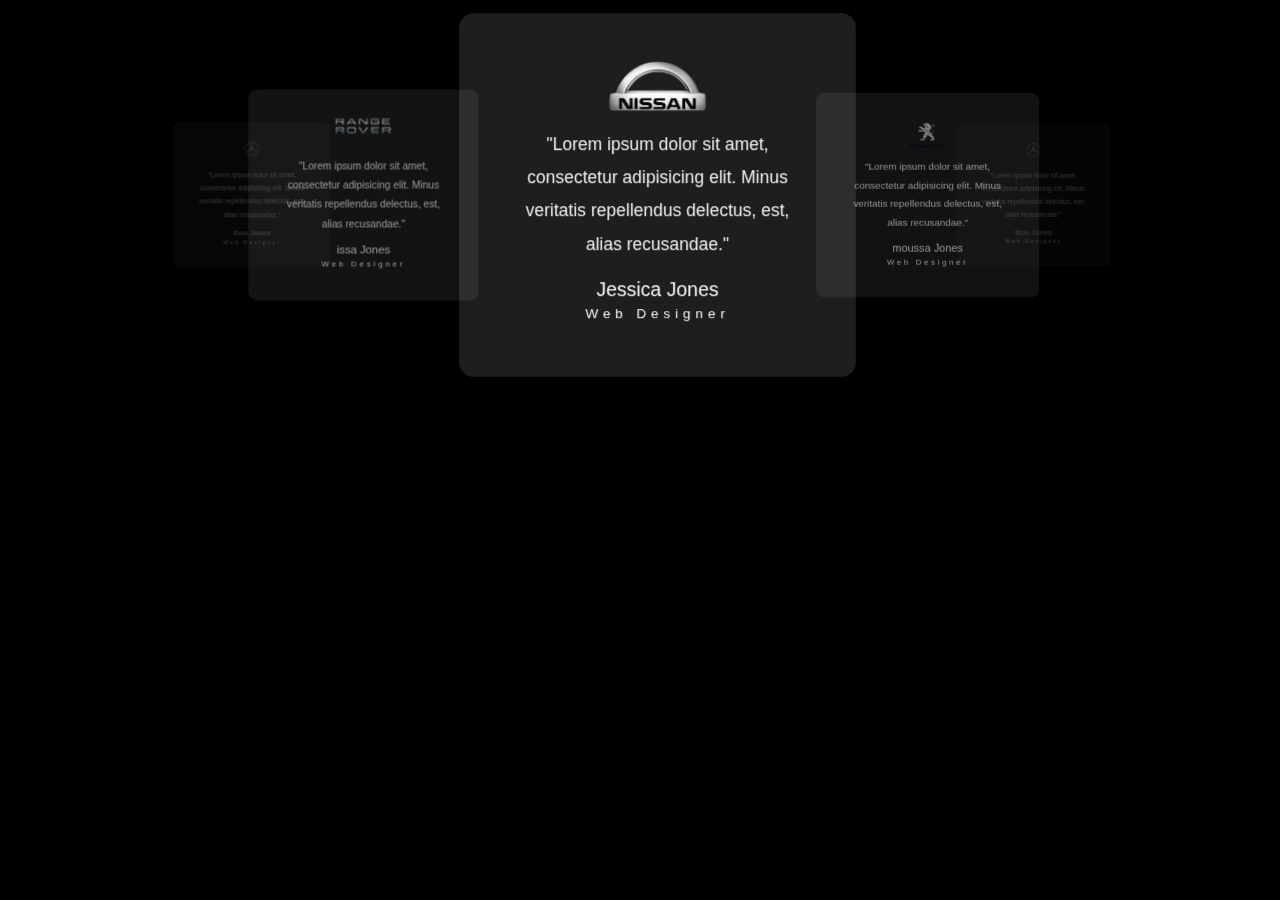
<file: caroussel-avis.html>
<!DOCTYPE html>
<html lang="en">
<!--divinectorweb.com-->
<meta charset="utf-8">
<meta name="viewport" content="width=device-width, initial-scale=1">
<head>
    <meta charset="UTF-8">
    <title>How to 3D Testimonial Carousel using Materialize CSS</title> 
    <link rel="stylesheet" href="https://cdnjs.cloudflare.com/ajax/libs/materialize/1.0.0/css/materialize.min.css">
    <link rel="stylesheet" href="style.css">    
</head>
<body>
    
    
    <div class="carousel t">
        <a class="carousel-item r" href="#">
            <div class="testi">
                <div class="img-area">
                    <img src="./images/logo/Logo Range rover .png" alt="ranger rover">
                </div>
                <p>"Lorem ipsum dolor sit amet, consectetur adipisicing elit. Minus veritatis repellendus delectus, est, alias recusandae."</p>
                <h4>issa Jones</h4>
                <h5>Web Designer</h5>
            </div>
        </a>
        <a class="carousel-item r" href="#">
            <div class="testi">
                <div class="img-area">
                    <img src="./images/logo/Logo Nissan.png" alt="bmw">
                </div>
                <p>"Lorem ipsum dolor sit amet, consectetur adipisicing elit. Minus veritatis repellendus delectus, est, alias recusandae."</p>
                <h4>Jessica Jones</h4>
                <h5>Web Designer</h5>
            </div>
        </a>
        <a class="carousel-item r" href="#">
            <div class="testi">
                <div class="img-area">
                    <img src="./images/logo/Logo Peugeot.png" alt="peugeot">
                </div>
                <p>"Lorem ipsum dolor sit amet, consectetur adipisicing elit. Minus veritatis repellendus delectus, est, alias recusandae."</p>
                <h4>moussa Jones</h4>
                <h5>Web Designer</h5>
            </div>
        </a>
        <a class="carousel-item r" href="#">
            <div class="testi">
                <div class="img-area">
                    <img src="./images//logo/Logo Mercedes Benz.png" alt="mercedes">
                </div>
                <p>"Lorem ipsum dolor sit amet, consectetur adipisicing elit. Minus veritatis repellendus delectus, est, alias recusandae."</p>
                <h4>ibou Jones</h4>
                <h5>Web Designer</h5>
            </div>
        </a>
        <a class="carousel-item r" href="#">
            <div class="testi">
                <div class="img-area">
                    <img src="./images//logo/Logo Mercedes Benz.png" alt="mercedes">
                </div>
                <p>"Lorem ipsum dolor sit amet, consectetur adipisicing elit. Minus veritatis repellendus delectus, est, alias recusandae."</p>
                <h4>ibou Jones</h4>
                <h5>Web Designer</h5>
            </div>
        </a>
      
   </div>

    
    
    
    <script
  src="https://cdnjs.cloudflare.com/ajax/libs/jquery/3.4.1/jquery.min.js"></script> 
  <script src="https://cdnjs.cloudflare.com/ajax/libs/materialize/1.0.0/js/materialize.min.js"></script>
<script>
  $(document).ready(function(){
    $('.carousel').carousel({
			padding: 200
	});
	autoplay();
	function autoplay() {
		$('.carousel').carousel('next');
		setTimeout(autoplay, 4500);
	}
  });
</script>
</body>
</html>
</file>
<file: css/index.css>
@font-face {
    font-family: inter;
    src: url("../Inter/static/Inter-Regular.ttf");
}
body {
	margin: 0;
	padding: 0;
	background: #0a69ed; 
}
body {
	margin: 0;
	padding: 0;
	background: #0a69ed; 
}

/* .carousel .r {
	width: 450px;
	background: #fff;
	padding: 50px;
	height: auto;
	text-align: center;
    border-radius: 15px;
}
.img-area {
	width: 100px;
	height: 100px;
	margin: 0 auto;
	overflow: hidden;
	border-radius: 50%;
	border: inset 8px deepskyblue;
}
        .img-area img{
            width: 100%;
        }
        .testi p {
	color: #262626;
	font-size: 18px;
	line-height: 1.9;
}
        .testi h4 {
	font-size: 20px;
	margin: 0;
	color: #000;
}
        .testi h5 {
	font-size: 14px;
	letter-spacing: 5px;
	margin: 7px 0;
} */


.logo-car{
    width: 150px!important;
   height:150px !important;
   background-color: #D9D9D91A;
   padding: 15px;

}
.carousel-indicators [data-bs-target]{
    display: none !important;
}
.nav-principal{
    width: 100% !important;
     /* position: fixed !important; 
     margin: auto !important; */
    /* right: 162px !important;
    top: 0 !important;  */
}
.navbar{
    background-color: #FFFFFF !important;
    padding-inline: 40px;
    border-radius: 10px;
   margin: 10px 40px;
}
.navbar-brand{
    padding-inline-end: 80px !important;
}
.navbar-light .navbar-nav .nav-link{
    color: #000000 !important
}
.card-search-container{
    padding: 55px !important;
background-color:  #FFFFFF !important;
padding: 35px;
border-radius: 16px;
}
.card-search{
    background-color: #D9D9D9 !important;
    border-radius: 16px !important;
    box-shadow: -15px 15px 10px -4px    #D9D9D9 !important;
}
.valider-search-card{
    background-color: #000000 !important;
    display: block !important;
    width: 250px !important;
    /* margin-inline: -30px !important;
    margin-block: 60px !important;
    padding-inline: -80px !important; */
    margin-top: 20px !important;
    margin-left: 85px !important;
}
.car-hero{
    /* max-width: 100%!important; */
    
}
.car-hero-img{
    height: 284px !important;
    max-width: 600PX!important;
    object-fit:fill !important;
}
.car-hero-title{
    font-size: 30px !important;
    line-height: 44px !important;
    margin-bottom: 60px !important;
    color:  #000000 !important;
    ;
}
.notre-cote-auto ul >li{
    margin: 9px !important;
    list-style-type:disc !important;
    color: white !important;
}
.nos-marque-auto .container{
    background: #D9D9D91A !important;
    max-width: 100% !important;
    padding: 45px !important;
    font-size: 10px !important;

}
.comment{
   font-size: 8px !important;
}

.nos-marque-auto a{
    margin-top: -43px !important;
   width: 240px !important;
  
}
.card-avis{
    background: linear-gradient(89.76deg, #000000 0.18%, rgba(0, 0, 0, 0) 99.76%) !important;
    color: white !important;
  
}
.img-avis{
    margin-inline: -33px !important;
    margin-block: -15px !important;
    /* padding: 1px !important; */
    /* width: 130px; */
    height: 100px !important;
    

}

.card-faq select {
    background: #D9D9D91A!important;
    color: white !important;
}
.from-select-lg{
    background-image: url("../images/Vector.png") !important;
    background-color: red !important;
  
}
.container-newsletter{
    /* max-width: 100% !important; */
}
.email-newsletter input{
background-color:  #1F1F1F8F !important;
/* margin-block-start: 36px !important */
;
}
.inscrir-newsletter button{
    /* margin-inline-start: -30px !important; */
    /* margin-block-start: 32px !important; */
    background-color:  #D9D9D9 !important;
    border: none !important;
    color:  #1F1F1F !important;
    margin-left: -30px !important;
    padding: 7px !important;
    box-sizing: border-box;
    

}
.faq p, .reponse-faq{
    background: linear-gradient(89.76deg, #000000 0.18%, rgba(0, 0, 0, 0) 99.76%)  !important;
    color: white !important;

}
.footer ul li{
    list-style-type: none !important;
    font-size: 13px !important;
}
.footer ul li a{
   text-decoration: none ;
}
.footer .row{
    /* padding-inline: 20px !important;*/
    padding-block-start: 40px !important; 
}
.footer-line{
    padding: 1px !important;
}
body{
    background-color: #000000 !important;
    font-family: inter !important;
}
@media screen and (min-width:400px) {
   
    
    .card-search .card-body{
    max-width: 500px !important;
    }
   
  
}

    
@media screen and (max-width:400px){

    .valider-search-card{
     margin-top:  20px !important;
        margin: auto !important;
        display: block !important;
        width: 180px !important;}
        .card-search{
           width: 255px !important;
        }
   
}
@media screen and (min-width:2000px) {
    .nav-principal{
        width: 88% !important;
    }
    .niata{
        margin: 0 !important;
        padding: 0 !important;
        font-size: 15px !important;
    }
}
@media screen and (max-width:900px) {
    .car-hero-img{
        height: 284px !important;
        max-width: 477PX!important;
        object-fit:fill !important;
    }
    .niata{
        margin: 0 !important;
        padding: 0 !important;
        font-size: 15px !important;
    }
    
}
@media screen and (max-width:1024px) and (min-width:901px){
    .car-hero-img{
        height: 284px !important;
        max-width: 477PX!important;
        object-fit:fill !important;
    }
}
@media screen and (min-width:2000px) {
    .car-hero-img{
        height: 284px !important;
        max-width: 900PX!important;
        object-fit:fill !important;
    }
}

@media screen and (max-width:800px) {
    .car-hero-img{
        height: 284px !important;
        max-width: 4000PX!important;
        object-fit:fill !important;
    }
}
</file>
<file: style.css>
body {
	margin: 0;
	padding: 0;
    background: #000000;



}
.carousel {
    height: 390px; 
    perspective: 250px;   
    box-shadow: -15px 15px 15px -4px #00000040;

 
    
}
.carousel .r {
	width: 408px;
    background: #FFFFFF1F;



	padding: 50px;
	height: auto;
	text-align: center;
    border-radius: 15px;
}
.img-area {
	width: 100px;
	height: 50px;
	margin: 0 auto;
	overflow: hidden;
	border-radius: 4px
	/* border: inset 8px deepskyblue; */
 
}
        .img-area img{
            width: 100%;
        }
        .testi p {
	color: #f7f3f3;
	font-size: 18px;
	line-height: 1.9;
}
        .testi h4,h5 {
	font-size: 20px;
	margin: 0;
	color: #fffbfb;
}
        .testi h5 {
	font-size: 14px;
	letter-spacing: 5px;
	margin: 7px 0;
   
}
</file>
